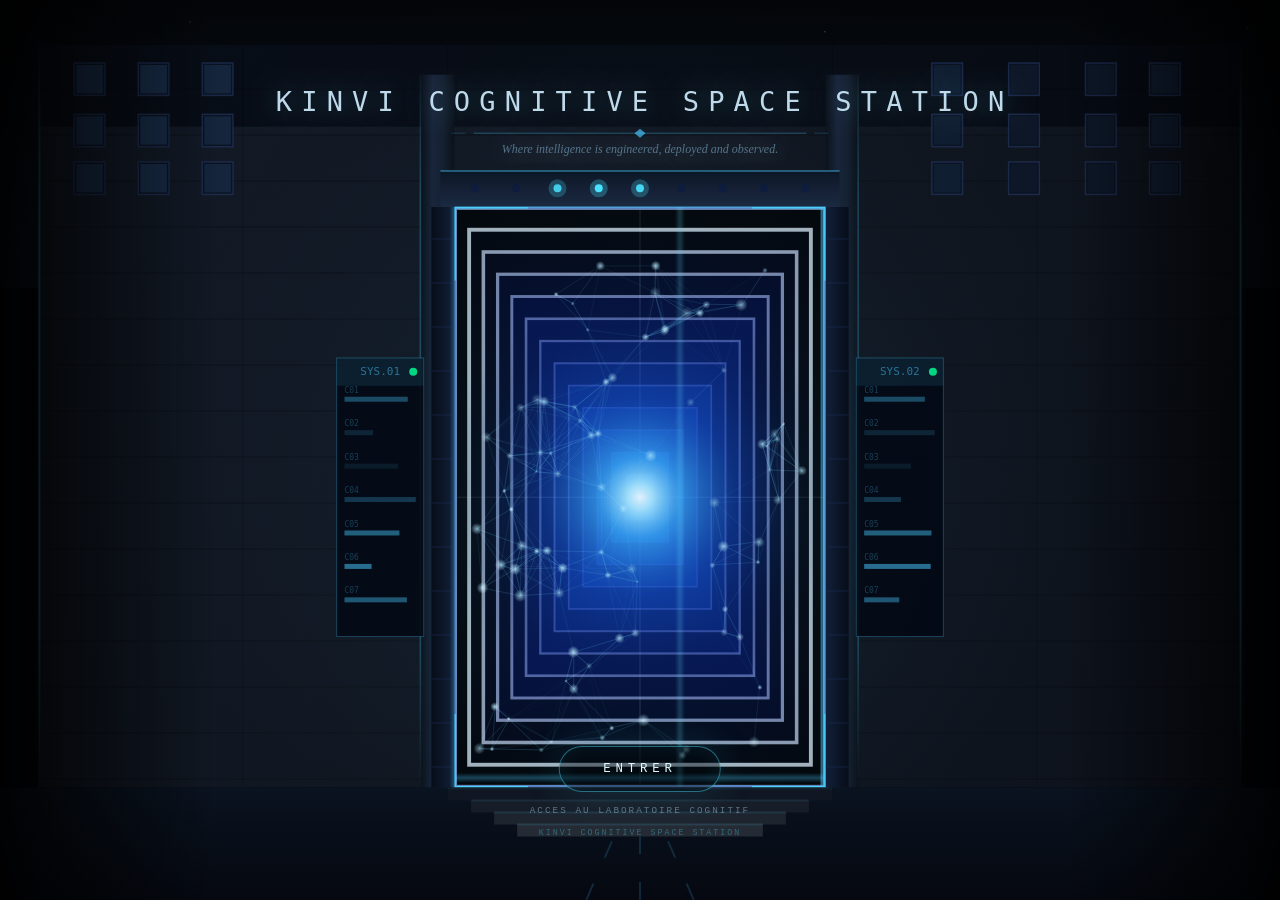
<file: image labo/index.html>
<!DOCTYPE html>
<html lang="fr">
<head>
<meta charset="UTF-8">
<meta name="viewport" content="width=device-width, initial-scale=1.0">
<title>Jahdiel KINVI - Cognitive Portfolio</title>
<style>
*{margin:0;padding:0;box-sizing:border-box}
html,body{width:100%;height:100%;overflow:hidden;background:#030711;color:#dff7ff}
button,input{font:inherit}
button{border:0}
:root{
  --gold:#d4c391;
  --blue:#4ae3ff;
  --blue2:#82f7ff;
  --ink:#030711;
  --panel:rgba(3,14,28,.72);
  --mono:"Courier New",Courier,monospace;
  --ui:Inter,Segoe UI,Roboto,Arial,sans-serif;
}

#entrance-screen{
  position:fixed;inset:0;z-index:200;
  background:#050810;overflow:hidden;
}
#facade-wrap{
  position:absolute;inset:0;
  transform-origin:50% 61.5%;
  will-change:transform,filter;
}
#facade-wrap.entering{
  transform:scale(24) translateY(1.1%);
  filter:brightness(2.8) blur(3px) saturate(2);
  transition:transform 2.8s cubic-bezier(.55,.02,.08,1),filter 2.8s ease-in;
}
#facade-canvas,#door-particles-canvas,#station-canvas{
  position:absolute;inset:0;width:100%;height:100%;display:block;
}
#door-particles-canvas{mix-blend-mode:screen;pointer-events:none}
#entrance-ui{
  position:absolute;left:50%;bottom:clamp(2.2rem,7vh,7rem);
  transform:translateX(-50%);
  display:flex;flex-direction:column;align-items:center;gap:.78rem;
  z-index:15;transition:opacity .4s;
}
#entrance-ui.hiding{opacity:0;pointer-events:none}
#btn-enter-museum{
  position:relative;
  font-family:var(--mono);font-size:.78rem;letter-spacing:.38em;text-transform:uppercase;
  color:#dff9ff;background:rgba(2,10,18,.42);
  border:1px solid rgba(74,227,255,.46);border-radius:999px;
  padding:.95rem 2.7rem;cursor:pointer;overflow:hidden;
  box-shadow:0 0 42px rgba(74,227,255,.14),inset 0 0 20px rgba(74,227,255,.08);
  transition:transform .35s,border-color .35s,box-shadow .35s;
}
#btn-enter-museum:before{
  content:"";position:absolute;inset:2px;border-radius:999px;
  background:linear-gradient(90deg,transparent,rgba(74,227,255,.18),transparent);
  transform:translateX(-110%);animation:buttonScan 2.4s ease-in-out infinite;
}
#btn-enter-museum:hover{
  transform:translateY(-2px);
  border-color:rgba(130,247,255,.95);
  box-shadow:0 0 56px rgba(74,227,255,.26),inset 0 0 28px rgba(74,227,255,.12);
}
@keyframes buttonScan{0%,35%{transform:translateX(-110%)}70%,100%{transform:translateX(110%)}}
.entrance-caption,.entrance-scroll-tick{
  font-family:var(--mono);text-transform:uppercase;text-align:center;
}
.entrance-caption{font-size:.58rem;letter-spacing:.22em;color:rgba(185,235,255,.42)}
.entrance-scroll-tick{
  font-size:.52rem;letter-spacing:.24em;color:rgba(74,227,255,.34);
  animation:fp 3.5s ease-in-out infinite;
}
@keyframes fp{0%,100%{opacity:.35}50%{opacity:.9}}
#entrance-flash{
  position:absolute;inset:0;z-index:20;
  background:radial-gradient(ellipse at 50% 62%,#f5feff,#4ae3ff,#0b275d,#000);
  opacity:0;pointer-events:none;transition:opacity 1.1s ease-in;
}
#entrance-flash.visible{opacity:1}

#station-screen{
  position:fixed;inset:0;z-index:100;background:#020810;display:none;overflow:hidden;
}
#station-screen.active{display:block}
#station-canvas{cursor:crosshair}
#station-canvas.hovering{cursor:pointer}
#station-hud{
  position:absolute;inset:0;z-index:8;pointer-events:none;
  font-family:var(--mono);letter-spacing:.18em;text-transform:uppercase;
}
.stn-back,.lab-cta{
  position:absolute;pointer-events:all;cursor:pointer;color:rgba(210,248,255,.78);
  background:rgba(2,10,20,.46);border:1px solid rgba(74,227,255,.32);
  border-radius:4px;padding:.58rem 1rem;font-family:var(--mono);font-size:.62rem;
  letter-spacing:.22em;text-transform:uppercase;transition:all .25s;
  backdrop-filter:blur(12px);
}
.stn-back{top:1.35rem;left:1.35rem}
.lab-cta{top:1.35rem;right:1.35rem}
.stn-back:hover,.lab-cta:hover{
  color:#fff;border-color:rgba(130,247,255,.78);
  box-shadow:0 0 28px rgba(74,227,255,.18);
}
.stn-lbl{
  position:absolute;pointer-events:none;font-size:.52rem;color:rgba(172,235,255,.48);
  text-shadow:0 0 18px rgba(74,227,255,.26);white-space:nowrap;
}
.stn-lbl.center{top:1.55rem;left:50%;transform:translateX(-50%);text-align:center}
.stn-lbl.left{bottom:1.35rem;left:1.6rem}
.stn-lbl.right{bottom:1.35rem;right:1.6rem;text-align:right}
#station-flash{
  position:absolute;inset:0;z-index:20;background:#9df7ff;
  opacity:0;pointer-events:none;transition:opacity .32s;
}
#station-flash.on{opacity:.28}
#scanline{
  position:absolute;inset:-20% 0;z-index:4;pointer-events:none;mix-blend-mode:screen;
  background:linear-gradient(180deg,transparent 0 48%,rgba(74,227,255,.08) 50%,transparent 52% 100%);
  animation:scanSweep 5.5s linear infinite;
}
@keyframes scanSweep{from{transform:translateY(-28%)}to{transform:translateY(28%)}}

#module-overlay{
  position:absolute;inset:0;z-index:16;display:none;place-items:center;
  background:radial-gradient(circle at 50% 50%,rgba(74,227,255,.12),rgba(1,5,12,.78) 60%,rgba(0,0,0,.88));
  padding:1rem;pointer-events:all;
}
#module-overlay.open{display:grid}
.module-shell{
  position:relative;width:min(860px,calc(100vw - 2rem));max-height:min(720px,calc(100vh - 2rem));
  overflow:auto;background:linear-gradient(145deg,rgba(4,16,34,.92),rgba(2,7,18,.96));
  border:1px solid rgba(74,227,255,.36);border-radius:8px;padding:1.5rem;
  box-shadow:0 0 80px rgba(74,227,255,.18),inset 0 0 42px rgba(74,227,255,.05);
  font-family:var(--ui);
}
.module-shell:before{
  content:"";position:absolute;inset:0;border-radius:8px;pointer-events:none;
  background:linear-gradient(120deg,rgba(74,227,255,.18),transparent 28%,transparent 72%,rgba(212,195,145,.1));
}
#module-close{
  position:absolute;top:.8rem;right:.8rem;width:34px;height:34px;border-radius:4px;
  cursor:pointer;color:#dff9ff;background:rgba(74,227,255,.08);
  border:1px solid rgba(74,227,255,.28);font-size:1.1rem;
}
.module-kicker{
  font-family:var(--mono);font-size:.64rem;letter-spacing:.28em;color:rgba(74,227,255,.72);
  text-transform:uppercase;margin-bottom:.55rem;
}
.module-shell h2{
  font-family:var(--mono);font-size:clamp(1.35rem,3vw,2.15rem);letter-spacing:.08em;
  color:#f2fdff;margin-bottom:.8rem;text-transform:uppercase;
}
.module-shell p{line-height:1.62;color:rgba(220,245,255,.78);max-width:68ch}
.module-grid{
  display:grid;grid-template-columns:repeat(2,minmax(0,1fr));gap:.8rem;margin-top:1.1rem;
}
.module-card{
  border:1px solid rgba(74,227,255,.18);border-radius:6px;padding:.9rem;
  background:rgba(4,18,36,.62);
}
.module-card strong{
  display:block;font-family:var(--mono);font-size:.8rem;letter-spacing:.12em;color:#fff;
  text-transform:uppercase;margin-bottom:.35rem;
}
.module-card span{display:block;color:rgba(201,235,245,.68);font-size:.9rem;line-height:1.45}
.module-tags{display:flex;flex-wrap:wrap;gap:.45rem;margin-top:1rem}
.module-tags span{
  font-family:var(--mono);font-size:.62rem;letter-spacing:.12em;color:#bdf7ff;
  border:1px solid rgba(74,227,255,.22);background:rgba(74,227,255,.07);
  border-radius:999px;padding:.42rem .62rem;text-transform:uppercase;
}

#assistant-dock{
  position:absolute;right:1.15rem;bottom:1.05rem;z-index:14;pointer-events:all;
  width:min(390px,calc(100vw - 2rem));height:430px;display:flex;flex-direction:column;
  background:linear-gradient(160deg,rgba(2,12,25,.9),rgba(1,5,14,.94));
  border:1px solid rgba(74,227,255,.36);border-radius:8px;overflow:hidden;
  box-shadow:0 0 70px rgba(74,227,255,.18),inset 0 0 34px rgba(74,227,255,.05);
  backdrop-filter:blur(18px);
}
.bot-head{
  display:flex;align-items:center;justify-content:space-between;gap:.8rem;
  padding:.86rem .95rem;border-bottom:1px solid rgba(74,227,255,.18);
  background:linear-gradient(90deg,rgba(74,227,255,.08),transparent);
}
.bot-title{font-family:var(--mono);font-size:.72rem;letter-spacing:.2em;text-transform:uppercase;color:#f2fdff}
.bot-status{font-family:var(--mono);font-size:.52rem;letter-spacing:.15em;color:rgba(0,255,170,.78)}
.bot-dot{
  display:inline-block;width:7px;height:7px;margin-right:.35rem;border-radius:50%;
  background:#00ffa8;box-shadow:0 0 14px #00ffa8;
}
#chat-log{
  flex:1;overflow:auto;padding:.9rem;display:flex;flex-direction:column;gap:.65rem;
  scrollbar-width:thin;scrollbar-color:rgba(74,227,255,.45) transparent;
}
.msg{
  max-width:88%;font-family:var(--ui);font-size:.9rem;line-height:1.42;padding:.66rem .75rem;
  border-radius:8px;border:1px solid transparent;
}
.msg.bot{
  align-self:flex-start;color:rgba(224,249,255,.86);background:rgba(74,227,255,.08);
  border-color:rgba(74,227,255,.14);
}
.msg.user{
  align-self:flex-end;color:#071018;background:linear-gradient(135deg,#b7f6ff,#f0ffff);
}
.bot-chips{display:flex;gap:.45rem;flex-wrap:wrap;padding:0 .9rem .7rem}
.bot-chip{
  cursor:pointer;font-family:var(--mono);font-size:.56rem;letter-spacing:.13em;text-transform:uppercase;
  color:rgba(210,248,255,.8);background:rgba(74,227,255,.06);
  border:1px solid rgba(74,227,255,.2);border-radius:999px;padding:.4rem .55rem;
}
#chat-form{
  display:flex;gap:.5rem;padding:.8rem;border-top:1px solid rgba(74,227,255,.18);
  background:rgba(0,0,0,.18);
}
#chat-input{
  min-width:0;flex:1;color:#eafdff;background:rgba(1,8,17,.82);
  border:1px solid rgba(74,227,255,.25);border-radius:5px;padding:.65rem .72rem;
  outline:none;font-family:var(--ui);font-size:.9rem;
}
#chat-input:focus{border-color:rgba(130,247,255,.75);box-shadow:0 0 18px rgba(74,227,255,.16)}
#chat-form button{
  width:42px;border-radius:5px;cursor:pointer;color:#001118;background:#82f7ff;
  box-shadow:0 0 20px rgba(74,227,255,.22);font-family:var(--mono);font-weight:700;
}

@media (max-width:780px){
  .stn-lbl.center{top:4.1rem;font-size:.46rem;width:calc(100vw - 2rem);white-space:normal}
  .stn-lbl.left,.stn-lbl.right{display:none}
  .lab-cta{top:auto;right:1rem;bottom:calc(1rem + 358px);font-size:.52rem}
  .stn-back{top:1rem;left:1rem;font-size:.52rem}
  #assistant-dock{right:1rem;bottom:1rem;height:340px}
  .module-grid{grid-template-columns:1fr}
}
@media (max-height:720px){
  #assistant-dock{height:330px}
  .bot-chips{display:none}
}
</style>
</head>
<body>

<div id="entrance-screen">
  <div id="facade-wrap">
    <canvas id="facade-canvas"></canvas>
    <canvas id="door-particles-canvas"></canvas>
  </div>
  <div id="entrance-ui">
    <button id="btn-enter-museum" onclick="startEntranceAnimation()">ENTRER</button>
    <p class="entrance-caption">Acces au laboratoire cognitif</p>
    <div class="entrance-scroll-tick">KINVI COGNITIVE SPACE STATION</div>
  </div>
  <div id="entrance-flash"></div>
</div>

<div id="station-screen">
  <canvas id="station-canvas"></canvas>
  <div id="scanline"></div>
  <div id="station-hud">
    <button class="stn-back" onclick="exitStation()">SORTIE</button>
    <button class="lab-cta" id="projects-open-btn" type="button">PROJETS LAB</button>
    <div class="stn-lbl center">KINVI NEURAL CORRIDOR - COMPETENCES EN OBSERVATION</div>
    <div class="stn-lbl left">COULOIR ACTIF - RENDU 3D CANVAS</div>
    <div class="stn-lbl right">PORTE DISTALE - PROJETS LAB</div>
  </div>

  <div id="module-overlay" aria-hidden="true">
    <div class="module-shell" role="dialog" aria-modal="true" aria-labelledby="module-title">
      <button id="module-close" type="button" aria-label="Fermer">x</button>
      <div id="module-content"></div>
    </div>
  </div>

  <aside id="assistant-dock" aria-label="Assistant portfolio">
    <div class="bot-head">
      <div>
        <div class="bot-title">KINVI//AI</div>
        <div class="bot-status"><span class="bot-dot"></span>base portfolio uniquement</div>
      </div>
      <div class="bot-status">concise</div>
    </div>
    <div id="chat-log"></div>
    <div class="bot-chips">
      <button class="bot-chip" type="button" data-q="Quelles sont les competences ?">Competences</button>
      <button class="bot-chip" type="button" data-q="Quels sont les projets ?">Projets</button>
      <button class="bot-chip" type="button" data-q="Comment naviguer ?">Navigation</button>
    </div>
    <form id="chat-form">
      <input id="chat-input" autocomplete="off" placeholder="Demande courte..." />
      <button type="submit">></button>
    </form>
  </aside>
  <div id="station-flash"></div>
</div>

<script>
const DPR_MAX=2;
const ENT={canvas:null,ctx:null,pCanvas:null,pCtx:null,W:0,H:0,dpr:1,t:0,raf:null,animating:false,particles:[]};

function fitCanvas(canvas,ctx,state){
  const dpr=Math.min(window.devicePixelRatio||1,DPR_MAX);
  const w=window.innerWidth,h=window.innerHeight;
  canvas.width=Math.floor(w*dpr);canvas.height=Math.floor(h*dpr);
  canvas.style.width=w+"px";canvas.style.height=h+"px";
  ctx.setTransform(dpr,0,0,dpr,0,0);
  state.W=w;state.H=h;state.dpr=dpr;
}

function initEntrance(){
  ENT.canvas=document.getElementById("facade-canvas");
  ENT.ctx=ENT.canvas.getContext("2d");
  ENT.pCanvas=document.getElementById("door-particles-canvas");
  ENT.pCtx=ENT.pCanvas.getContext("2d");
  resizeENT();
  window.addEventListener("resize",resizeENT);
  initDoorParts();
  ENT.raf=requestAnimationFrame(entranceLoop);
}
function resizeENT(){
  fitCanvas(ENT.canvas,ENT.ctx,ENT);
  fitCanvas(ENT.pCanvas,ENT.pCtx,ENT);
  initDoorParts();
}
function entranceLoop(ts){
  ENT.t=ts*.001;
  drawFacade(ENT.ctx,ENT.W,ENT.H,ENT.t);
  drawDoorParts(ENT.pCtx,ENT.W,ENT.H,ENT.t);
  ENT.raf=requestAnimationFrame(entranceLoop);
}

function drawFacade(ctx,W,H,t){
  ctx.clearRect(0,0,W,H);
  const sky=ctx.createLinearGradient(0,0,0,H*.32);
  sky.addColorStop(0,"#030508");sky.addColorStop(.5,"#060e18");sky.addColorStop(1,"#0a1420");
  ctx.fillStyle=sky;ctx.fillRect(0,0,W,H*.32);
  for(let i=0;i<45;i++){
    const sx=(i*137.5)%W,sy=(i*89.3)%(H*.28),sa=.1+.18*Math.sin(t*.5+i);
    ctx.fillStyle=`rgba(180,220,255,${sa})`;ctx.beginPath();ctx.arc(sx,sy,.8,0,Math.PI*2);ctx.fill();
  }
  const bL=W*.03,bR=W*.97,bT=H*.05,bB=H*.875,bW=bR-bL,bH=bB-bT;
  const buildG=ctx.createLinearGradient(bL,bT,bR,bB);
  buildG.addColorStop(0,"#131b28");buildG.addColorStop(.5,"#101620");buildG.addColorStop(1,"#0d121c");
  ctx.fillStyle=buildG;ctx.fillRect(bL,bT,bW,bH);
  ctx.fillStyle="rgba(4,8,16,.7)";ctx.fillRect(bL,bT,bW,bH*.11);
  ctx.strokeStyle="rgba(0,0,0,.3)";ctx.lineWidth=1;
  for(let py=bT+44;py<bB;py+=46){ctx.beginPath();ctx.moveTo(bL,py);ctx.lineTo(bR,py);ctx.stroke();}
  ctx.strokeStyle="rgba(0,0,0,.18)";
  [.17,.34,.66,.83].forEach(s=>{const sx=bL+s*bW;ctx.beginPath();ctx.moveTo(sx,bT);ctx.lineTo(sx,bB);ctx.stroke();});
  const ep=.65+.35*Math.sin(t*.35);
  [bL,bR-2].forEach(ex=>{
    const lG=ctx.createLinearGradient(0,bT,0,bB);
    lG.addColorStop(0,"rgba(74,227,255,0)");lG.addColorStop(.25,`rgba(74,227,255,${ep*.45})`);
    lG.addColorStop(.75,`rgba(74,227,255,${ep*.45})`);lG.addColorStop(1,"rgba(74,227,255,0)");
    ctx.fillStyle=lG;ctx.fillRect(ex,bT,2,bH);
  });
  const wW=W*.024,wH=H*.036;
  [W*.07,W*.12,W*.17,W*.74,W*.80,W*.86,W*.91].forEach((wx,wi)=>{
    [H*.088,H*.145,H*.198].forEach(wy=>{
      ctx.fillStyle="#0a1220";ctx.fillRect(wx-wW/2,wy-wH/2,wW,wH);
      const wg=.1+.07*Math.sin(t*.4+wi*.8);
      ctx.fillStyle=`rgba(90,170,255,${wg})`;ctx.fillRect(wx-wW/2+2,wy-wH/2+2,wW-4,wH-4);
      ctx.strokeStyle="rgba(40,60,110,.55)";ctx.lineWidth=1.5;ctx.strokeRect(wx-wW/2,wy-wH/2,wW,wH);
    });
  });
  const cx=W*.5,bayHW=W*.145,colW=W*.026;
  [-1,1].forEach(side=>{
    const colX=cx+side*(bayHW+colW/2);
    const cG=ctx.createLinearGradient(colX-colW/2,0,colX+colW/2,0);
    cG.addColorStop(0,"#0a1018");cG.addColorStop(.35,"#18243a");cG.addColorStop(.65,"#142030");cG.addColorStop(1,"#0a1018");
    ctx.fillStyle=cG;ctx.fillRect(colX-colW/2,bT+bH*.04,colW,bH*.96);
    const ceX=side===1?colX+colW/2:colX-colW/2;
    const ceG=ctx.createLinearGradient(0,bT,0,bB);
    ceG.addColorStop(0,"rgba(74,200,255,0)");ceG.addColorStop(.2,`rgba(74,200,255,${ep*.3})`);
    ceG.addColorStop(.8,`rgba(74,200,255,${ep*.3})`);ceG.addColorStop(1,"rgba(74,200,255,0)");
    ctx.fillStyle=ceG;ctx.fillRect(ceX-1.5,bT+bH*.04,1.5,bH*.96);
  });
  drawEntrance(ctx,W,H,t);
  drawInscription(ctx,W,H,t);
  const gnd=ctx.createLinearGradient(0,H*.875,0,H);
  gnd.addColorStop(0,"#0a1320");gnd.addColorStop(1,"#050810");
  ctx.fillStyle=gnd;ctx.fillRect(0,H*.875,W,H*.125);
  ctx.strokeStyle="rgba(74,200,255,.16)";ctx.lineWidth=2;ctx.setLineDash([18,28]);
  [-0.042,0,0.042].forEach(dx=>{ctx.beginPath();ctx.moveTo(cx+dx*W,H);ctx.lineTo(cx+dx*W*.12,H*.88);ctx.stroke();});
  ctx.setLineDash([]);
  for(let s=0;s<4;s++){
    const sw=W*(.30-s*.036),sx=cx-sw/2,sy=H*.875+s*12;
    ctx.fillStyle=`rgb(${16+s*7},${22+s*7},${34+s*6})`;ctx.fillRect(sx,sy,sw,13);
    ctx.fillStyle=`rgba(74,200,255,${.06+s*.02})`;ctx.fillRect(sx,sy,sw,2);
  }
  const vL=ctx.createLinearGradient(0,0,W*.17,0);
  vL.addColorStop(0,"rgba(0,0,0,.9)");vL.addColorStop(1,"rgba(0,0,0,0)");
  ctx.fillStyle=vL;ctx.fillRect(0,0,W*.17,H);
  const vR=ctx.createLinearGradient(W*.83,0,W,0);
  vR.addColorStop(0,"rgba(0,0,0,0)");vR.addColorStop(1,"rgba(0,0,0,.9)");
  ctx.fillStyle=vR;ctx.fillRect(W*.83,0,W*.17,H);
}

function drawEntrance(ctx,W,H,t){
  const cx=W*.5,bayHW=W*.145;
  const bayTop=H*.23,bayBot=H*.875,bayH=bayBot-bayTop,bayMidY=bayTop+bayH*.5;
  ctx.fillStyle="#020509";ctx.fillRect(cx-bayHW,bayTop,bayHW*2,bayH);
  const FRAMES=12;
  for(let i=FRAMES;i>=0;i--){
    const prog=i/FRAMES,shrink=.08+prog*.92;
    const fw=bayHW*2*shrink,fh=bayH*shrink,fx=cx-fw/2,fy=bayMidY-fh/2;
    if(i<FRAMES){
      const depth=1-prog;
      ctx.fillStyle=`rgba(${Math.round(depth*25)},${Math.round(depth*120)},${Math.round(200+depth*55)},${depth*.28})`;
      ctx.fillRect(fx,fy,fw,fh);
    }
    const fA=.08+prog*.72,fB=Math.round(55+prog*185);
    ctx.strokeStyle=`rgba(${fB},${fB+18},255,${fA})`;ctx.lineWidth=.4+prog*3.8;
    ctx.strokeRect(fx+.5,fy+.5,fw-1,fh-1);
    if(i>0&&i%3===0){
      ctx.strokeStyle=`rgba(${fB},${fB+18},255,${fA*.3})`;ctx.lineWidth=.5;
      const mX=fx+fw/2,mY=fy+fh/2;
      ctx.beginPath();ctx.moveTo(fx,mY);ctx.lineTo(fx+fw,mY);ctx.stroke();
      ctx.beginPath();ctx.moveTo(mX,fy);ctx.lineTo(mX,fy+fh);ctx.stroke();
    }
  }
  const pulse=.76+.24*Math.sin(t*.68);
  const cg=ctx.createRadialGradient(cx,bayMidY,0,cx,bayMidY,bayHW*1.1);
  cg.addColorStop(0,`rgba(255,255,255,${pulse*.95})`);
  cg.addColorStop(.06,`rgba(190,245,255,${pulse*.88})`);
  cg.addColorStop(.2,`rgba(74,200,255,${pulse*.55})`);
  cg.addColorStop(.48,`rgba(20,75,180,${pulse*.25})`);
  cg.addColorStop(.82,`rgba(5,18,55,${pulse*.1})`);
  cg.addColorStop(1,"rgba(0,0,18,0)");
  ctx.fillStyle=cg;ctx.fillRect(cx-bayHW,bayTop,bayHW*2,bayH);
  const hg=ctx.createRadialGradient(cx,bayMidY,bayHW*.55,cx,bayMidY,bayHW*3);
  hg.addColorStop(0,`rgba(74,200,255,${pulse*.08})`);hg.addColorStop(1,"rgba(0,0,0,0)");
  ctx.fillStyle=hg;ctx.fillRect(cx-bayHW*3,bayTop-bayH*.35,bayHW*6,bayH*1.7);
  const ffX=cx-bayHW,ffY=bayTop,ffW=bayHW*2,ffH=bayH;
  ctx.strokeStyle="rgba(80,125,195,.9)";ctx.lineWidth=5;ctx.strokeRect(ffX,ffY,ffW,ffH);
  const cs=Math.min(34,W*.025),gP=.68+.32*Math.sin(t*.5);
  [[ffX,ffY,1,1],[ffX+ffW,ffY,-1,1],[ffX,ffY+ffH,1,-1],[ffX+ffW,ffY+ffH,-1,-1]].forEach(([px,py,dx,dy])=>{
    ctx.strokeStyle=`rgba(74,220,255,${gP*.92})`;ctx.lineWidth=2.8;
    ctx.beginPath();ctx.moveTo(px+dx*cs*2.3,py);ctx.lineTo(px,py);ctx.lineTo(px,py+dy*cs*2.3);ctx.stroke();
    ctx.strokeStyle=`rgba(74,200,255,${gP*.3})`;ctx.lineWidth=1;
    ctx.beginPath();ctx.moveTo(px-dx*10,py+dy*cs*2.3);ctx.lineTo(px-dx*10,py-dy*9);ctx.lineTo(px+dx*cs*2.3,py-dy*9);ctx.stroke();
  });
  const beamH=H*.04;
  const beamG=ctx.createLinearGradient(0,ffY-beamH,0,ffY);
  beamG.addColorStop(0,"#0b1625");beamG.addColorStop(.5,"#152035");beamG.addColorStop(1,"#1a2a40");
  ctx.fillStyle=beamG;ctx.fillRect(ffX-14,ffY-beamH,ffW+28,beamH);
  ctx.strokeStyle="rgba(74,200,255,.52)";ctx.lineWidth=1.5;
  ctx.beginPath();ctx.moveTo(ffX-14,ffY-beamH);ctx.lineTo(ffX+ffW+14,ffY-beamH);ctx.stroke();
  ctx.strokeStyle="rgba(74,200,255,.78)";ctx.lineWidth=1;
  ctx.beginPath();ctx.moveTo(ffX,ffY);ctx.lineTo(ffX+ffW,ffY);ctx.stroke();
  for(let li=0;li<9;li++){
    const lx=ffX+(li+.5)*ffW/9,ly=ffY-beamH*.52;
    const lA=Math.sin(t*1.7+li*.88),on=lA>.12;
    ctx.fillStyle=on?`rgba(74,227,255,${.68+.32*lA})`:"rgba(12,28,65,.8)";
    ctx.beginPath();ctx.arc(lx,ly,4,0,Math.PI*2);ctx.fill();
    if(on){ctx.fillStyle=`rgba(74,227,255,${(.68+.32*lA)*.28})`;ctx.beginPath();ctx.arc(lx,ly,9,0,Math.PI*2);ctx.fill();}
  }
  const scanY=bayTop+((Math.sin(t*.44)+1)*.5)*bayH;
  const sHG=ctx.createLinearGradient(ffX,scanY-5,ffX,scanY+5);
  sHG.addColorStop(0,"rgba(74,200,255,0)");sHG.addColorStop(.5,`rgba(74,200,255,${pulse*.32})`);sHG.addColorStop(1,"rgba(74,200,255,0)");
  ctx.fillStyle=sHG;ctx.fillRect(ffX,scanY-5,ffW,10);
  const scanX=ffX+((Math.sin(t*.31+2)+1)*.5)*ffW;
  const sVG=ctx.createLinearGradient(scanX-5,0,scanX+5,0);
  sVG.addColorStop(0,"rgba(100,220,255,0)");sVG.addColorStop(.5,`rgba(100,220,255,${pulse*.22})`);sVG.addColorStop(1,"rgba(100,220,255,0)");
  ctx.fillStyle=sVG;ctx.fillRect(scanX-5,bayTop,10,bayH);
  const sideW=W*.018;
  [[ffX-sideW,"left"],[ffX+ffW,"right"]].forEach(([sx,side])=>{
    const sG=ctx.createLinearGradient(sx,0,sx+sideW,0);
    if(side==="left"){sG.addColorStop(0,"#070d18");sG.addColorStop(1,"#12203a");}
    else{sG.addColorStop(0,"#12203a");sG.addColorStop(1,"#070d18");}
    ctx.fillStyle=sG;ctx.fillRect(sx,bayTop,sideW,bayH);
    ctx.strokeStyle="rgba(25,45,85,.6)";ctx.lineWidth=1;
    for(let py=bayTop+32;py<bayBot;py+=44){ctx.beginPath();ctx.moveTo(sx,py);ctx.lineTo(sx+sideW,py);ctx.stroke();}
    const eX=side==="left"?sx+sideW:sx;
    const eG=ctx.createLinearGradient(eX-5,0,eX+5,0);
    if(side==="left"){eG.addColorStop(0,"rgba(74,200,255,0)");eG.addColorStop(1,`rgba(74,200,255,${pulse*.58})`);}
    else{eG.addColorStop(0,`rgba(74,200,255,${pulse*.58})`);eG.addColorStop(1,"rgba(74,200,255,0)");}
    ctx.fillStyle=eG;ctx.fillRect(eX-5,bayTop,5,bayH);
  });
  drawTechPanel(ctx,ffX-W*.092,bayTop+bayH*.26,W*.068,bayH*.48,t,"left");
  drawTechPanel(ctx,ffX+ffW+W*.024,bayTop+bayH*.26,W*.068,bayH*.48,t,"right");
}

function drawTechPanel(ctx,x,y,w,h,t,side){
  ctx.fillStyle="rgba(3,9,20,.9)";ctx.fillRect(x,y,w,h);
  ctx.strokeStyle="rgba(74,200,255,.28)";ctx.lineWidth=1;ctx.strokeRect(x,y,w,h);
  ctx.fillStyle="rgba(74,200,255,.1)";ctx.fillRect(x,y,w,h*.1);
  ctx.fillStyle="rgba(74,200,255,.5)";ctx.font=`${Math.round(w*.13)}px monospace`;
  ctx.textAlign="center";ctx.textBaseline="middle";
  ctx.fillText(side==="left"?"SYS.01":"SYS.02",x+w/2,y+h*.05);
  for(let row=0;row<7;row++){
    const ly=y+h*(.15+row*.12);
    const bW=(.3+.7*Math.abs(Math.sin(t*.72+row*.85+(side==="left"?0:1.9))))*w*.82;
    ctx.fillStyle=`rgba(74,200,255,${.3+.22*Math.sin(t+row)})`;
    ctx.fillRect(x+w*.09,ly-3,bW,5);
    ctx.fillStyle="rgba(74,200,255,.28)";ctx.font=`${Math.round(w*.09)}px monospace`;
    ctx.textAlign="left";ctx.fillText(`C${String(row+1).padStart(2,"0")}`,x+w*.09,ly-9);
  }
  const dot=Math.sin(t*2.4+(side==="left"?0:1.1))>.05;
  ctx.fillStyle=dot?"rgba(0,255,150,.82)":"rgba(255,75,75,.6)";
  ctx.beginPath();ctx.arc(x+w*.88,y+h*.05,4,0,Math.PI*2);ctx.fill();
}

function drawInscription(ctx,W,H,t){
  const cx=W*.5,glow=.82+.18*Math.sin(t*.28),tSize=Math.round(W*.021);
  ctx.font=`${tSize}px monospace`;
  ctx.shadowColor=`rgba(74,210,255,${glow*.4})`;ctx.shadowBlur=22;
  fillLS(ctx,"KINVI COGNITIVE SPACE STATION",cx,H*.115,tSize*.34,`rgba(210,238,255,${glow*.95})`);
  ctx.shadowBlur=0;
  const lineW=W*.26,lineY=H*.148;
  ctx.strokeStyle=`rgba(74,200,255,${.36*glow})`;ctx.lineWidth=1;
  ctx.beginPath();ctx.moveTo(cx-lineW/2,lineY);ctx.lineTo(cx+lineW/2,lineY);ctx.stroke();
  ctx.fillStyle=`rgba(74,200,255,${.7*glow})`;
  ctx.beginPath();ctx.moveTo(cx,lineY-4.5);ctx.lineTo(cx+5.5,lineY);ctx.lineTo(cx,lineY+4.5);ctx.lineTo(cx-5.5,lineY);ctx.closePath();ctx.fill();
  ctx.strokeStyle=`rgba(74,200,255,${.2*glow})`;ctx.lineWidth=1;
  [[cx-lineW/2-22,cx-lineW/2-8],[cx+lineW/2+8,cx+lineW/2+22]].forEach(([a,b])=>{
    ctx.beginPath();ctx.moveTo(a,lineY);ctx.lineTo(b,lineY);ctx.stroke();
  });
  ctx.font=`italic ${Math.round(W*.009)}px Georgia,serif`;
  ctx.fillStyle=`rgba(155,208,240,${.5*glow})`;
  ctx.textAlign="center";ctx.textBaseline="middle";
  ctx.shadowColor="rgba(74,200,255,.18)";ctx.shadowBlur=12;
  ctx.fillText("Where intelligence is engineered, deployed and observed.",cx,H*.167);
  ctx.shadowBlur=0;ctx.textAlign="left";
}

function initDoorParts(){
  ENT.particles=Array.from({length:85},()=>({
    x:.5+(Math.random()-.5)*.25,y:.27+Math.random()*.57,
    vx:(Math.random()-.5)*.00035,vy:(Math.random()-.5)*.00035,
    sz:Math.random()*2+.6,op:Math.random()*.55+.3
  }));
}
function drawDoorParts(ctx,W,H,t){
  ctx.clearRect(0,0,W,H);
  const cx=W*.5,bayHW=W*.145,bayTop=H*.23,bayBot=H*.875;
  ctx.save();
  ctx.beginPath();ctx.rect(cx-bayHW,bayTop,bayHW*2,bayBot-bayTop);ctx.clip();
  const mX=.5,mY=.56,p=.72+.28*Math.sin(t*.5);
  ENT.particles.forEach((pt,i)=>{
    pt.x+=pt.vx;pt.y+=pt.vy;
    pt.vx+=(mX-pt.x)*.000022+(Math.random()-.5)*.00027;
    pt.vy+=(mY-pt.y)*.000022+(Math.random()-.5)*.00027;
    const spd=Math.sqrt(pt.vx*pt.vx+pt.vy*pt.vy);
    if(spd>.00085){pt.vx*=.00085/spd;pt.vy*=.00085/spd;}
    const px=pt.x*W,py=pt.y*H;
    ENT.particles.forEach((pt2,j)=>{
      if(j<=i)return;
      const dx=(pt.x-pt2.x)*W,dy=(pt.y-pt2.y)*H,d=Math.sqrt(dx*dx+dy*dy),md=W*.062;
      if(d<md){
        ctx.strokeStyle=`rgba(100,205,255,${(1-d/md)*.4*p})`;ctx.lineWidth=.8;
        ctx.beginPath();ctx.moveTo(px,py);ctx.lineTo(pt2.x*W,pt2.y*H);ctx.stroke();
      }
    });
    const gr=ctx.createRadialGradient(px,py,0,px,py,pt.sz*2.5);
    gr.addColorStop(0,`rgba(185,235,255,${pt.op*p})`);gr.addColorStop(1,"rgba(185,235,255,0)");
    ctx.fillStyle=gr;ctx.beginPath();ctx.arc(px,py,pt.sz*2.5,0,Math.PI*2);ctx.fill();
  });
  ctx.restore();
}

function fillLS(ctx,text,cx,y,sp,color){
  ctx.fillStyle=color;ctx.textAlign="left";ctx.textBaseline="middle";
  const ch=text.split(""),ws=ch.map(c=>ctx.measureText(c).width);
  const tot=ws.reduce((a,b)=>a+b,0)+sp*(ch.length-1);
  let x=cx-tot/2;
  ch.forEach((c,i)=>{ctx.fillText(c,x,y);x+=ws[i]+sp;});
}

function startEntranceAnimation(){
  if(ENT.animating)return;
  ENT.animating=true;
  document.getElementById("entrance-ui").classList.add("hiding");
  setTimeout(()=>{document.getElementById("facade-wrap").classList.add("entering");},200);
  setTimeout(()=>{document.getElementById("entrance-flash").classList.add("visible");},1550);
  setTimeout(()=>{
    if(ENT.raf){cancelAnimationFrame(ENT.raf);ENT.raf=null;}
    const sc=document.getElementById("entrance-screen");
    sc.style.transition="opacity .35s";sc.style.opacity="0";
    setTimeout(()=>{sc.style.display="none";enterGallery();},350);
  },2600);
}

const ASSET_SPECS=[
  {src:"labo9image(couloir).jpg",role:"corridor-left"},
  {src:"labo10image(couloir).webp",role:"corridor-right"},
  {src:"Image2labo.webp",role:"lab-room"},
  {src:"labo11image.jpg",role:"white-panels"},
  {src:"labo12image.jpg",role:"space-building"}
];
const KSS={
  canvas:null,ctx:null,W:0,H:0,dpr:1,t:0,dt:0,lastTs:0,raf:null,flow:0,
  cam:{x:0,y:0,z:0,tx:0,ty:0},mouse:{x:.5,y:.5},hitboxes:[],hover:null,
  images:[],particles:[],initialized:false,
  halfW:360,floorY:238,ceilY:-230,zNear:165,zFar:1380
};
const SKILLS=[
  {title:"PYTHON",sub:"Data, scripts, APIs",tags:["Pandas","ML","Automation"],side:-1,z:245},
  {title:"SQL / BI",sub:"Modelisation & dashboards",tags:["Power BI","Tableau","KPIs"],side:1,z:310},
  {title:"LLM OPS",sub:"Agents, prompts, evaluation",tags:["RAG","OpenAI","Guardrails"],side:-1,z:455},
  {title:"SEO / GEO",sub:"Visibilite IA & search",tags:["Audit","Content","Tracking"],side:1,z:525},
  {title:"WEB",sub:"Interfaces immersives",tags:["HTML","CSS","Canvas"],side:-1,z:675},
  {title:"ANALYTICS",sub:"Prediction & decision",tags:["Stats","NBA","Business"],side:1,z:760}
];
const PROJECTS=[
  {name:"Mirakl AI Pipeline",desc:"Automatisation LLM et flux de traitement orientes productivite."},
  {name:"NBA Analytics",desc:"Prediction win/loss, experimentation data et lecture metier."},
  {name:"Olist Dashboard",desc:"Analyse e-commerce, KPIs, segmentation et restitution BI."},
  {name:"Payfit SEO/GEO",desc:"Audit de visibilite IA, recherche et recommandations actionnables."}
];

function preloadCorridorImages(){
  KSS.images=ASSET_SPECS.map(spec=>{
    const img=new Image();
    const item={...spec,img,ready:false};
    img.onload=()=>{item.ready=true;};
    img.src=spec.src;
    return item;
  });
}

function enterGallery(){
  document.getElementById("station-screen").classList.add("active");
  if(!KSS.initialized){
    KSS.canvas=document.getElementById("station-canvas");
    KSS.ctx=KSS.canvas.getContext("2d");
    resizeKSS();
    window.addEventListener("resize",resizeKSS);
    createCorridorParticles();
    bindCorridorEvents();
    initChatbot();
    KSS.initialized=true;
  }
  KSS.lastTs=performance.now();
  if(KSS.raf)cancelAnimationFrame(KSS.raf);
  KSS.raf=requestAnimationFrame(kssLoop);
}
function exitStation(){
  if(KSS.raf){cancelAnimationFrame(KSS.raf);KSS.raf=null;}
  document.getElementById("station-screen").classList.remove("active");
  closeModule();
  const sc=document.getElementById("entrance-screen");
  sc.style.display="block";sc.style.opacity="0";
  setTimeout(()=>{sc.style.transition="opacity .6s";sc.style.opacity="1";},50);
  const wrap=document.getElementById("facade-wrap");
  wrap.classList.remove("entering");wrap.style.transition="none";
  setTimeout(()=>{wrap.style.transition="";},80);
  document.getElementById("entrance-flash").classList.remove("visible");
  document.getElementById("entrance-ui").classList.remove("hiding");
  ENT.animating=false;
  if(!ENT.raf)ENT.raf=requestAnimationFrame(entranceLoop);
}
function resizeKSS(){fitCanvas(KSS.canvas,KSS.ctx,KSS);}
function bindCorridorEvents(){
  KSS.canvas.addEventListener("mousemove",e=>{
    const r=KSS.canvas.getBoundingClientRect();
    KSS.mouse.x=(e.clientX-r.left)/r.width;KSS.mouse.y=(e.clientY-r.top)/r.height;
  });
  KSS.canvas.addEventListener("mouseleave",()=>{KSS.mouse.x=.5;KSS.mouse.y=.5;});
  KSS.canvas.addEventListener("click",onCorridorClick);
  document.getElementById("projects-open-btn").addEventListener("click",()=>openModule("projects"));
  document.getElementById("module-close").addEventListener("click",closeModule);
  document.getElementById("module-overlay").addEventListener("click",e=>{if(e.target.id==="module-overlay")closeModule();});
}
function createCorridorParticles(){
  KSS.particles=Array.from({length:95},()=>({
    x:(Math.random()-.5)*520,y:(Math.random()-.5)*320,z:KSS.zNear+Math.random()*(KSS.zFar-KSS.zNear),
    sp:28+Math.random()*105,sz:.8+Math.random()*2.4,ph:Math.random()*Math.PI*2
  }));
}
function kssLoop(ts){
  KSS.dt=Math.min((ts-KSS.lastTs)*.001,.05);KSS.lastTs=ts;KSS.t=ts*.001;
  KSS.flow=(KSS.flow+KSS.dt*92)%150;
  KSS.cam.tx=(KSS.mouse.x-.5)*34;
  KSS.cam.ty=(KSS.mouse.y-.5)*-22;
  KSS.cam.x+=(KSS.cam.tx-KSS.cam.x)*.055;
  KSS.cam.y+=(KSS.cam.ty-KSS.cam.y)*.055;
  renderCorridor();
  KSS.raf=requestAnimationFrame(kssLoop);
}

function project3D(x,y,z){
  const rz=z-KSS.cam.z;
  if(rz<28)return null;
  const f=Math.min(KSS.W*.78,980);
  const s=f/rz;
  return {
    sx:KSS.W*.5+(x-KSS.cam.x)*s,
    sy:KSS.H*.53+(y-KSS.cam.y)*s,
    s,rz,
    fog:Math.max(.08,Math.min(1,1-(rz-KSS.zNear)/(KSS.zFar-KSS.zNear)*.72))
  };
}
function poly(ctx,pts){
  ctx.beginPath();pts.forEach((p,i)=>i?ctx.lineTo(p.sx,p.sy):ctx.moveTo(p.sx,p.sy));ctx.closePath();
}
function strokeLine3D(ctx,a,b,color,lw){
  const pa=project3D(...a),pb=project3D(...b);if(!pa||!pb)return;
  ctx.strokeStyle=color;ctx.lineWidth=lw;ctx.beginPath();ctx.moveTo(pa.sx,pa.sy);ctx.lineTo(pb.sx,pb.sy);ctx.stroke();
}
function rectFromPts(pts){
  const xs=pts.map(p=>p.sx),ys=pts.map(p=>p.sy);
  const x=Math.min(...xs),y=Math.min(...ys),w=Math.max(...xs)-x,h=Math.max(...ys)-y;
  return{x,y,w,h,cx:x+w/2,cy:y+h/2};
}
function clamp(v,min,max){return Math.max(min,Math.min(max,v));}

function renderCorridor(){
  const ctx=KSS.ctx,W=KSS.W,H=KSS.H;
  KSS.hitboxes=[];
  ctx.clearRect(0,0,W,H);
  const bg=ctx.createRadialGradient(W*.5,H*.5,0,W*.5,H*.5,Math.max(W,H)*.75);
  bg.addColorStop(0,"#06192d");bg.addColorStop(.42,"#03101f");bg.addColorStop(1,"#01040a");
  ctx.fillStyle=bg;ctx.fillRect(0,0,W,H);
  drawNebula(ctx,W,H);
  drawCorridorShell(ctx);
  drawImageWindows(ctx);
  drawSkillPanels(ctx);
  drawEndDoor(ctx);
  drawMovingParticles(ctx);
  drawCentralPulse(ctx);
  detectHover();
  const vig=ctx.createRadialGradient(W/2,H/2,H*.18,W/2,H/2,H*.86);
  vig.addColorStop(0,"rgba(0,0,0,0)");vig.addColorStop(1,"rgba(0,2,8,.72)");
  ctx.fillStyle=vig;ctx.fillRect(0,0,W,H);
}
function drawNebula(ctx,W,H){
  for(let i=0;i<55;i++){
    const x=(i*149.7+Math.sin(KSS.t*.08+i)*18)%W;
    const y=(i*83.1)%H;
    const a=.08+.16*Math.sin(KSS.t*.6+i);
    ctx.fillStyle=`rgba(180,230,255,${a})`;
    ctx.beginPath();ctx.arc(x,y,Math.max(.4,(i%4)*.45),0,Math.PI*2);ctx.fill();
  }
}
function drawCorridorShell(ctx){
  const HW=KSS.halfW,F=KSS.floorY,C=KSS.ceilY,ZN=KSS.zNear,ZF=KSS.zFar;
  const floor=[project3D(-HW,F,ZN),project3D(HW,F,ZN),project3D(HW,F,ZF),project3D(-HW,F,ZF)];
  const ceil=[project3D(-HW,C,ZN),project3D(-HW,C,ZF),project3D(HW,C,ZF),project3D(HW,C,ZN)];
  const left=[project3D(-HW,C,ZN),project3D(-HW,F,ZN),project3D(-HW,F,ZF),project3D(-HW,C,ZF)];
  const right=[project3D(HW,C,ZN),project3D(HW,C,ZF),project3D(HW,F,ZF),project3D(HW,F,ZN)];
  if(floor.every(Boolean)){
    const g=ctx.createLinearGradient(0,KSS.H*.42,0,KSS.H);
    g.addColorStop(0,"#07111d");g.addColorStop(.38,"#14283a");g.addColorStop(1,"#08101b");
    ctx.fillStyle=g;poly(ctx,floor);ctx.fill();
  }
  if(ceil.every(Boolean)){
    const g=ctx.createLinearGradient(0,0,0,KSS.H*.5);
    g.addColorStop(0,"#111b29");g.addColorStop(1,"#07111f");
    ctx.fillStyle=g;poly(ctx,ceil);ctx.fill();
  }
  if(left.every(Boolean)){ctx.fillStyle="rgba(15,28,44,.95)";poly(ctx,left);ctx.fill();}
  if(right.every(Boolean)){ctx.fillStyle="rgba(13,26,42,.96)";poly(ctx,right);ctx.fill();}

  for(let z=ZF;z>=ZN;z-=105){
    const flick=.58+.42*Math.sin(KSS.t*.9+z*.012);
    const a=clamp(.14+(ZF-z)/ZF*.3,.12,.42);
    strokeLine3D(ctx,[-HW,C,z],[HW,C,z],`rgba(140,245,255,${a})`,1.2);
    strokeLine3D(ctx,[-HW,F,z],[HW,F,z],`rgba(74,227,255,${a*.8})`,1);
    strokeLine3D(ctx,[-HW,C,z],[-HW,F,z],`rgba(74,227,255,${a})`,1);
    strokeLine3D(ctx,[HW,C,z],[HW,F,z],`rgba(74,227,255,${a})`,1);
    strokeLine3D(ctx,[-125,C+10,z],[125,C+10,z],`rgba(220,255,255,${a*flick})`,4);
    strokeLine3D(ctx,[-125,C+10,z],[125,C+10,z],`rgba(74,227,255,${a*.28*flick})`,13);
  }
  for(let x=-240;x<=240;x+=80){
    strokeLine3D(ctx,[x,F,ZN],[x,F,ZF],"rgba(120,210,255,.12)",1);
  }
  for(let z=ZN+((KSS.flow*1.7)%90);z<ZF;z+=90){
    const p=project3D(0,F,z);if(!p)continue;
    const alpha=clamp(.55-(z-ZN)/(ZF-ZN)*.35,.12,.55);
    strokeLine3D(ctx,[-HW,F,z],[HW,F,z],`rgba(74,227,255,${alpha})`,1.1);
  }
  [-170,170].forEach((x,idx)=>{
    const p=.6+.4*Math.sin(KSS.t*1.2+idx);
    strokeLine3D(ctx,[x,F-3,ZN],[x,F-3,ZF],`rgba(${idx?80:255},${idx?160:70},${idx?255:90},${.25*p})`,4);
  });
}
function drawImageWindows(ctx){
  const specs=[
    {side:-1,z:205,img:0},{side:1,z:250,img:1},{side:-1,z:405,img:3},
    {side:1,z:470,img:2},{side:-1,z:640,img:1},{side:1,z:705,img:4},
    {side:-1,z:875,img:2},{side:1,z:930,img:0}
  ];
  specs.forEach((p,i)=>drawWallImagePanel(ctx,p.side,p.z,KSS.images[p.img],i));
}
function drawWallImagePanel(ctx,side,z,item,index){
  const x=side*KSS.halfW,y1=-135,y2=105,z2=z+118;
  const pts=[project3D(x,y1,z),project3D(x,y1,z2),project3D(x,y2,z2),project3D(x,y2,z)].filter(Boolean);
  if(pts.length!==4)return;
  const r=rectFromPts(pts),pulse=.5+.5*Math.sin(KSS.t*.8+index);
  ctx.save();poly(ctx,pts);ctx.clip();
  if(item&&item.ready){
    drawImageCover(ctx,item.img,r.x,r.y,r.w,r.h,.32);
  }else{
    ctx.fillStyle="rgba(74,227,255,.08)";ctx.fillRect(r.x,r.y,r.w,r.h);
  }
  const grad=ctx.createLinearGradient(r.x,r.y,r.x+r.w,r.y+r.h);
  grad.addColorStop(0,"rgba(255,255,255,.13)");
  grad.addColorStop(.45,"rgba(74,227,255,.05)");
  grad.addColorStop(1,"rgba(0,0,0,.62)");
  ctx.fillStyle=grad;ctx.fillRect(r.x,r.y,r.w,r.h);
  ctx.restore();
  ctx.strokeStyle=`rgba(130,247,255,${.28+.2*pulse})`;ctx.lineWidth=1.4;poly(ctx,pts);ctx.stroke();
  const scanY=r.y+((KSS.t*.24+index*.23)%1)*r.h;
  ctx.strokeStyle=`rgba(130,247,255,${.14+.16*pulse})`;ctx.lineWidth=1;
  ctx.beginPath();ctx.moveTo(r.x,scanY);ctx.lineTo(r.x+r.w,scanY);ctx.stroke();
}
function drawImageCover(ctx,img,x,y,w,h,alpha){
  const iw=img.naturalWidth||img.width,ih=img.naturalHeight||img.height;
  if(!iw||!ih)return;
  const sc=Math.max(w/iw,h/ih),sw=w/sc,sh=h/sc,sx=(iw-sw)/2,sy=(ih-sh)/2;
  ctx.save();ctx.globalAlpha=alpha;ctx.drawImage(img,sx,sy,sw,sh,x,y,w,h);ctx.restore();
}
function drawSkillPanels(ctx){
  SKILLS.forEach((skill,i)=>{
    const x=skill.side*(KSS.halfW-2),z=skill.z,y=-20,z2=z+105,y1=y-54,y2=y+54;
    const pts=[project3D(x,y1,z),project3D(x,y1,z2),project3D(x,y2,z2),project3D(x,y2,z)].filter(Boolean);
    if(pts.length!==4)return;
    const r=rectFromPts(pts),pulse=.62+.38*Math.sin(KSS.t*1.45+i);
    const isHover=KSS.hover&&KSS.hover.key===`skill-${i}`;
    ctx.save();
    ctx.shadowColor=`rgba(74,227,255,${.35*pulse})`;ctx.shadowBlur=isHover?24:13;
    ctx.fillStyle=isHover?"rgba(8,38,66,.82)":"rgba(3,18,36,.68)";
    poly(ctx,pts);ctx.fill();ctx.restore();
    ctx.strokeStyle=`rgba(130,247,255,${isHover?.92:.46*pulse})`;ctx.lineWidth=isHover?2.2:1.2;poly(ctx,pts);ctx.stroke();
    if(r.w>54&&r.h>28){
      ctx.save();
      ctx.textAlign="center";ctx.textBaseline="middle";
      ctx.font=`700 ${clamp(r.w*.082,10,18)}px Courier New,monospace`;
      ctx.fillStyle="rgba(242,253,255,.95)";
      ctx.fillText(skill.title,r.cx,r.y+r.h*.31);
      ctx.font=`${clamp(r.w*.052,7,11)}px Courier New,monospace`;
      ctx.fillStyle="rgba(130,247,255,.72)";
      ctx.fillText(skill.sub.toUpperCase(),r.cx,r.y+r.h*.52);
      const barW=r.w*.58,barX=r.cx-barW/2,barY=r.y+r.h*.72;
      ctx.fillStyle="rgba(74,227,255,.13)";ctx.fillRect(barX,barY,barW,3);
      ctx.fillStyle=`rgba(130,247,255,${.5+.35*pulse})`;ctx.fillRect(barX,barY,barW*(.55+.35*((i%3)/2)),3);
      ctx.restore();
    }
    KSS.hitboxes.push({key:`skill-${i}`,type:"skill",index:i,x:r.x,y:r.y,w:r.w,h:r.h});
  });
}
function drawEndDoor(ctx){
  const z=KSS.zFar,HW=KSS.halfW,F=KSS.floorY,C=KSS.ceilY;
  const wall=[project3D(-HW,C,z),project3D(HW,C,z),project3D(HW,F,z),project3D(-HW,F,z)];
  if(wall.every(Boolean)){
    ctx.fillStyle="rgba(6,15,28,.86)";poly(ctx,wall);ctx.fill();
    ctx.strokeStyle="rgba(74,227,255,.32)";ctx.lineWidth=2;poly(ctx,wall);ctx.stroke();
  }
  const pts=[project3D(-124,-88,z-4),project3D(124,-88,z-4),project3D(124,162,z-4),project3D(-124,162,z-4)];
  if(!pts.every(Boolean))return;
  const r=rectFromPts(pts),pulse=.72+.28*Math.sin(KSS.t*1.1);
  const rg=ctx.createRadialGradient(r.cx,r.cy,0,r.cx,r.cy,r.w*1.2);
  rg.addColorStop(0,`rgba(74,227,255,${.28*pulse})`);
  rg.addColorStop(.45,`rgba(40,120,255,${.16*pulse})`);
  rg.addColorStop(1,"rgba(0,0,0,0)");
  ctx.fillStyle=rg;ctx.fillRect(r.cx-r.w*1.4,r.cy-r.w*1.1,r.w*2.8,r.w*2.2);
  const doorG=ctx.createLinearGradient(r.x,r.y,r.x+r.w,r.y+r.h);
  doorG.addColorStop(0,"#071726");doorG.addColorStop(.5,"#123650");doorG.addColorStop(1,"#050d18");
  ctx.fillStyle=doorG;poly(ctx,pts);ctx.fill();
  ctx.strokeStyle=`rgba(130,247,255,${.72*pulse})`;ctx.lineWidth=2.2;poly(ctx,pts);ctx.stroke();
  ctx.strokeStyle=`rgba(130,247,255,${.22*pulse})`;ctx.lineWidth=10;poly(ctx,pts);ctx.stroke();
  ctx.textAlign="center";ctx.textBaseline="middle";
  ctx.font=`700 ${clamp(r.w*.115,14,28)}px Courier New,monospace`;
  ctx.shadowColor="rgba(74,227,255,.7)";ctx.shadowBlur=18;
  ctx.fillStyle="#f2fdff";ctx.fillText("PROJETS",r.cx,r.cy-r.h*.08);
  ctx.font=`700 ${clamp(r.w*.095,12,22)}px Courier New,monospace`;
  ctx.fillStyle="rgba(130,247,255,.92)";ctx.fillText("LAB",r.cx,r.cy+r.h*.13);
  ctx.shadowBlur=0;
  KSS.hitboxes.push({key:"projects",type:"projects",x:r.x,y:r.y,w:r.w,h:r.h});
}
function drawMovingParticles(ctx){
  KSS.particles.forEach((p,i)=>{
    p.z-=p.sp*KSS.dt;
    if(p.z<KSS.zNear){p.z=KSS.zFar;p.x=(Math.random()-.5)*520;p.y=(Math.random()-.5)*320;}
    const pr=project3D(p.x,p.y,p.z);if(!pr)return;
    const a=pr.fog*(.28+.28*Math.sin(KSS.t*2+p.ph));
    ctx.fillStyle=`rgba(160,240,255,${a})`;
    ctx.beginPath();ctx.arc(pr.sx,pr.sy,p.sz*pr.s*.55,0,Math.PI*2);ctx.fill();
    const tail=project3D(p.x,p.y,p.z+28);
    if(tail){
      ctx.strokeStyle=`rgba(74,227,255,${a*.8})`;ctx.lineWidth=Math.max(.6,p.sz*pr.s*.16);
      ctx.beginPath();ctx.moveTo(pr.sx,pr.sy);ctx.lineTo(tail.sx,tail.sy);ctx.stroke();
    }
  });
}
function drawCentralPulse(ctx){
  const p=project3D(0,KSS.floorY-18,620);if(!p)return;
  const pulse=.65+.35*Math.sin(KSS.t*1.8);
  ctx.strokeStyle=`rgba(130,247,255,${.34*pulse})`;ctx.lineWidth=2;
  ctx.beginPath();ctx.ellipse(p.sx,p.sy,145*p.s,32*p.s,0,0,Math.PI*2);ctx.stroke();
  ctx.strokeStyle=`rgba(212,195,145,${.22*pulse})`;ctx.lineWidth=1.3;
  ctx.beginPath();ctx.ellipse(p.sx,p.sy,92*p.s,19*p.s,0,0,Math.PI*2);ctx.stroke();
}
function detectHover(){
  const mx=KSS.mouse.x*KSS.W,my=KSS.mouse.y*KSS.H;
  KSS.hover=null;
  for(let i=KSS.hitboxes.length-1;i>=0;i--){
    const h=KSS.hitboxes[i];
    if(mx>=h.x&&mx<=h.x+h.w&&my>=h.y&&my<=h.y+h.h){KSS.hover=h;break;}
  }
  KSS.canvas.className=KSS.hover?"hovering":"";
}
function onCorridorClick(){
  if(!KSS.hover)return;
  const fl=document.getElementById("station-flash");
  fl.classList.add("on");setTimeout(()=>fl.classList.remove("on"),260);
  if(KSS.hover.type==="projects")openModule("projects");
  if(KSS.hover.type==="skill")openModule(`skill-${KSS.hover.index}`);
}

function openModule(key){
  const overlay=document.getElementById("module-overlay");
  const content=document.getElementById("module-content");
  let html="";
  if(key==="projects"){
    html=`<div class="module-kicker">Porte distale</div>
      <h2 id="module-title">Laboratoire des projets</h2>
      <p>Un sas pour inspecter les modules les plus importants du portfolio: data, IA, automatisation, analytics et visibilite.</p>
      <div class="module-grid">${PROJECTS.map(p=>`<div class="module-card"><strong>${p.name}</strong><span>${p.desc}</span></div>`).join("")}</div>
      <div class="module-tags"><span>LLM</span><span>Analytics</span><span>BI</span><span>SEO/GEO</span></div>`;
  }else if(key.startsWith("skill-")){
    const s=SKILLS[Number(key.split("-")[1])];
    html=`<div class="module-kicker">Competence observee</div>
      <h2 id="module-title">${s.title}</h2>
      <p>${s.sub}. Ce module reste volontairement concis: il decrit uniquement les elements presents dans ce portfolio.</p>
      <div class="module-tags">${s.tags.map(t=>`<span>${t}</span>`).join("")}</div>`;
  }
  content.innerHTML=html;
  overlay.classList.add("open");
  overlay.setAttribute("aria-hidden","false");
}
function closeModule(){
  const overlay=document.getElementById("module-overlay");
  overlay.classList.remove("open");
  overlay.setAttribute("aria-hidden","true");
}

function initChatbot(){
  const log=document.getElementById("chat-log");
  if(log.dataset.ready)return;
  log.dataset.ready="1";
  addMsg("bot","Je reponds court, depuis le portfolio seulement. Pose-moi une question sur les competences, les projets ou la navigation.");
  document.getElementById("chat-form").addEventListener("submit",e=>{
    e.preventDefault();
    const input=document.getElementById("chat-input");
    const q=input.value.trim();if(!q)return;
    input.value="";
    addMsg("user",q);
    setTimeout(()=>addMsg("bot",answerPortfolio(q)),140);
  });
  document.querySelectorAll(".bot-chip").forEach(btn=>{
    btn.addEventListener("click",()=>{
      const q=btn.dataset.q;
      addMsg("user",q);
      setTimeout(()=>addMsg("bot",answerPortfolio(q)),120);
    });
  });
}
function addMsg(role,text){
  const log=document.getElementById("chat-log");
  const el=document.createElement("div");
  el.className=`msg ${role}`;
  el.textContent=text;
  log.appendChild(el);
  log.scrollTop=log.scrollHeight;
}
function normalizeText(s){
  return s.toLowerCase().normalize("NFD").replace(/[\u0300-\u036f]/g,"");
}
function answerPortfolio(q){
  const s=normalizeText(q);
  if(/projet|lab|mirakl|nba|olist|payfit/.test(s)){
    return "Les projets visibles sont Mirakl AI Pipeline, NBA Analytics, Olist Dashboard et Payfit SEO/GEO. Clique sur la porte PROJETS LAB pour les ouvrir.";
  }
  if(/competence|skill|stack|tech|python|sql|bi|llm|seo|geo|web|analytics/.test(s)){
    return "Le couloir expose Python, SQL/BI, LLM Ops, SEO/GEO, Web et Analytics. Chaque panneau lateral est cliquable.";
  }
  if(/navig|ouvrir|clique|porte|couloir|utilis|entrer/.test(s)){
    return "Entre par le portail, survole les panneaux de competences, puis clique la porte PROJETS LAB au fond du couloir.";
  }
  if(/contact|mail|email|linkedin|tel/.test(s)){
    return "Je n'ai pas de coordonnees dans ce fichier. Ajoute tes liens, et je pourrai les restituer sans inventer.";
  }
  if(/qui|jahdiel|kinvi|profil|about|apropos/.test(s)){
    return "Ce portfolio presente Jahdiel KINVI autour de l'IA, la data, l'automatisation, la BI et la visibilite SEO/GEO.";
  }
  return "Je n'ai pas cette information dans la base du portfolio. Je peux repondre sur competences, projets, profil ou navigation.";
}

window.addEventListener("DOMContentLoaded",()=>{
  preloadCorridorImages();
  initEntrance();
});
</script>
</body>
</html>
</file>
